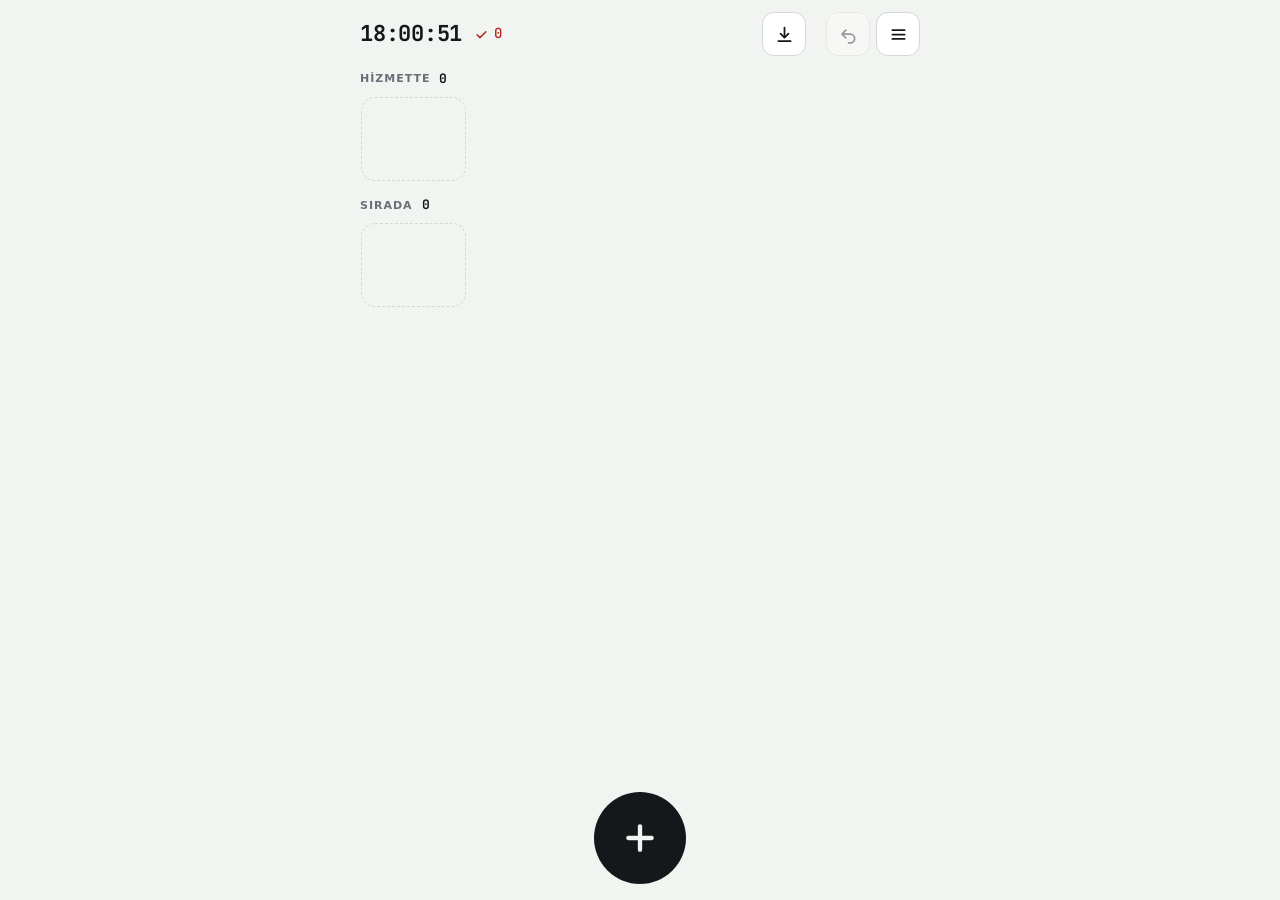
<file: public/index.html>
<!doctype html>
<html lang="tr">
<head>
<meta charset="utf-8">
<meta name="viewport" content="width=device-width, initial-scale=1, viewport-fit=cover">
<title>Kuyruk Kronometresi</title>
<meta name="description" content="Kuyruk gözlemi için veri toplama aracı: geliş, hizmete başlama ve bitiş anlarını tek dokunuşla kaydeder, Excel'e aktarır.">
<meta name="theme-color" content="#F2F4F1" media="(prefers-color-scheme: light)">
<meta name="theme-color" content="#0F1213" media="(prefers-color-scheme: dark)">
<link rel="icon" href="icon.svg" type="image/svg+xml">
<link rel="apple-touch-icon" href="apple-touch-icon.png">
<link rel="manifest" href="manifest.webmanifest">
<link rel="stylesheet" href="https://fonts.googleapis.com/css2?family=JetBrains+Mono:wght@500;700&display=swap">
<link rel="stylesheet" href="styles.css">
</head>
<body>

<div class="app">
  <header class="bar">
    <div class="clock" id="clock" aria-label="Saat">--:--:--</div>
    <div class="done" id="doneBox" aria-label="Bugün işi biten müşteri sayısı">
      <svg viewBox="0 0 24 24" fill="none" stroke="currentColor" stroke-width="2.4" stroke-linecap="round" stroke-linejoin="round" aria-hidden="true"><path d="M5 12.5l4.5 4.5L19 7.5"/></svg>
      <span id="doneN">0</span>
    </div>
    <nav class="tools" aria-label="Araçlar">
      <button class="tool exp" id="btnExport" type="button" aria-label="Excel'e aktar">
        <svg viewBox="0 0 24 24" fill="none" stroke="currentColor" stroke-width="2" stroke-linecap="round" stroke-linejoin="round" aria-hidden="true"><path d="M12 4v11"/><path d="M7.5 11L12 15.5 16.5 11"/><path d="M5 19.5h14"/></svg>
      </button>
      <button class="tool" id="btnUndo" type="button" aria-label="Son işlemi geri al">
        <svg viewBox="0 0 24 24" fill="none" stroke="currentColor" stroke-width="2" stroke-linecap="round" stroke-linejoin="round" aria-hidden="true"><path d="M9 7L4.5 11.5 9 16"/><path d="M5 11.5h9a5 5 0 0 1 0 10h-2"/></svg>
      </button>
      <button class="tool" id="btnMenu" type="button" aria-label="Menü" aria-haspopup="menu" aria-expanded="false" aria-controls="menu">
        <svg viewBox="0 0 24 24" fill="none" stroke="currentColor" stroke-width="2" stroke-linecap="round" aria-hidden="true"><path d="M5 7h14"/><path d="M5 12h14"/><path d="M5 17h14"/></svg>
      </button>
    </nav>
    <div class="menu" id="menu" role="menu" hidden>
      <button class="mi" id="miLogin" type="button" role="menuitem" hidden>
        <svg viewBox="0 0 24 24" fill="none" stroke="currentColor" stroke-width="2" stroke-linecap="round" aria-hidden="true"><circle cx="12" cy="8" r="3.3"/><path d="M5.5 19.5c.8-3.5 3.4-5.2 6.5-5.2s5.7 1.7 6.5 5.2"/></svg>
        <span>Giriş yap</span>
      </button>
      <button class="mi two acct" id="miAccount" type="button" role="menuitem" hidden>
        <svg viewBox="0 0 24 24" fill="none" stroke="currentColor" stroke-width="2" stroke-linecap="round" stroke-linejoin="round" aria-hidden="true"><path d="M10 5H6v14h4"/><path d="M14 8l4 4-4 4"/><path d="M18 12H10"/></svg>
        <span><span>Çıkış yap</span><small id="accInfo"></small></span>
      </button>
      <button class="mi" id="miSet" type="button" role="menuitem">
        <svg viewBox="0 0 24 24" fill="none" stroke="currentColor" stroke-width="2" stroke-linecap="round" aria-hidden="true"><path d="M4 7h10"/><path d="M18 7h2"/><circle cx="16" cy="7" r="2"/><path d="M4 17h2"/><path d="M10 17h10"/><circle cx="8" cy="17" r="2"/></svg>
        <span>Ayarlar</span>
      </button>
      <button class="mi" id="miInfo" type="button" role="menuitem">
        <svg viewBox="0 0 24 24" fill="none" stroke="currentColor" stroke-width="2" stroke-linecap="round" aria-hidden="true"><circle cx="12" cy="12" r="9"/><path d="M12 7.5v6"/><path d="M12 16.6v.1"/></svg>
        <span>Bilgi</span>
      </button>
      <hr>
      <button class="mi danger" id="miWipe" type="button" role="menuitem">
        <svg viewBox="0 0 24 24" fill="none" stroke="currentColor" stroke-width="2" stroke-linecap="round" stroke-linejoin="round" aria-hidden="true"><path d="M5 7h14"/><path d="M9 7V5h6v2"/><path d="M7 7l1 12h8l1-12"/></svg>
        <span id="wipeLabel">Kayıtları sil</span>
      </button>
    </div>
  </header>

  <main class="zones" id="zones"></main>
  <footer class="dock" id="dock"></footer>
</div>

<div class="scrim" id="scrim" hidden>
  <div class="sheet" id="sheet" role="dialog" aria-modal="true" aria-label="Bilgi">
    <div class="sheet-top">
      <button class="tool" id="btnClose" type="button" aria-label="Kapat">
        <svg viewBox="0 0 24 24" fill="none" stroke="currentColor" stroke-width="2" stroke-linecap="round" aria-hidden="true"><path d="M6 6l12 12"/><path d="M18 6L6 18"/></svg>
      </button>
    </div>

    <div class="stack" id="paneInfo">
      <ul class="how">
        <li><span class="k"><svg viewBox="0 0 24 24" fill="none" stroke="currentColor" stroke-width="2.4" stroke-linecap="round" aria-hidden="true"><path d="M12 5v14"/><path d="M5 12h14"/></svg></span><span>Müşteri geldi</span></li>
        <li><span class="k"><span class="mini"></span></span><span>Dokun: hizmet başladı</span></li>
        <li><span class="k"><span class="mini on"></span></span><span>Dokun: hizmet bitti</span></li>
        <li><span class="k"><svg viewBox="0 0 24 24" fill="none" stroke="currentColor" stroke-width="2" stroke-linecap="round" stroke-linejoin="round" aria-hidden="true"><path d="M5 7h14"/><path d="M9 7V5h6v2"/><path d="M7 7l1 12h8l1-12"/></svg></span><span>Basılı tut: sil</span></li>
        <li><span class="k"><svg viewBox="0 0 24 24" fill="none" stroke="currentColor" stroke-width="2" stroke-linecap="round" stroke-linejoin="round" aria-hidden="true"><path d="M9 7L4.5 11.5 9 16"/><path d="M5 11.5h9a5 5 0 0 1 0 10h-2"/></svg></span><span>Geri al</span></li>
        <li><span class="k"><svg viewBox="0 0 24 24" fill="none" stroke="currentColor" stroke-width="2" stroke-linecap="round" stroke-linejoin="round" aria-hidden="true"><path d="M12 4v11"/><path d="M7.5 11L12 15.5 16.5 11"/><path d="M5 19.5h14"/></svg></span><span>Excel'e aktar</span></li>
      </ul>
      <h3>Varsayımlar</h3>
      <ul class="notes">
        <li>Süreler dakikadır; saat bu cihazdan alınır.</li>
        <li>Bekleme = başlama − sıraya giriş<br>Hizmet = bitiş − başlama</li>
        <li>Otomatikte görevli boşalınca sıradaki hemen başlar.</li>
        <li>Günün ilk müşterisinde gelişler arası süre boştur.</li>
        <li id="storeNote">Kayıtlar otomatik kaydedilir, yalnızca bu cihazda durur.</li>
      </ul>
      <h3>Ayarlar</h3>
      <ul class="notes">
        <li>Aşama: müşterinin uğradığı durak (kasa, masa gibi). Arka arkaya kuyrukta her durak bir aşamadır.</li>
        <li>Görevli sayısı: aynı anda hizmet alan müşteri sayısı.</li>
        <li>Sıra kuralı: FIFO ilk gelen, LIFO son gelen önce; Serbest'te sen seçersin.</li>
        <li>Müşteri tipi: her tipe ayrı düğme çıkar; geçtiği aşamalar seçilir.</li>
        <li>Yan yana ayrı sıralar: her sıraya bir aşama ve yalnızca oradan geçen bir tip.</li>
      </ul>
    </div>

    <div class="stack" id="paneSet" hidden>
      <section class="blk" aria-labelledby="hStage">
        <h3 id="hStage"><svg viewBox="0 0 24 24" fill="none" stroke="currentColor" stroke-width="2" stroke-linecap="round" aria-hidden="true"><circle cx="5" cy="12" r="2.3"/><circle cx="12" cy="12" r="2.3"/><circle cx="19" cy="12" r="2.3"/><path d="M7.3 12h2.4"/><path d="M14.3 12h2.4"/></svg>Aşamalar</h3>
        <div class="rows" id="stageList"></div>
        <button class="addrow" id="addStage" type="button">
          <svg viewBox="0 0 24 24" fill="none" stroke="currentColor" stroke-width="2.2" stroke-linecap="round" aria-hidden="true"><path d="M12 6v12"/><path d="M6 12h12"/></svg>
          <span>Aşama ekle</span>
        </button>
      </section>
      <section class="blk" aria-labelledby="hType">
        <h3 id="hType"><svg viewBox="0 0 24 24" fill="none" stroke="currentColor" stroke-width="2" stroke-linecap="round" aria-hidden="true"><circle cx="12" cy="8" r="3.3"/><path d="M5.5 19.5c.8-3.5 3.4-5.2 6.5-5.2s5.7 1.7 6.5 5.2"/></svg>Müşteri tipleri</h3>
        <div class="rows" id="typeList"></div>
        <button class="addrow" id="addType" type="button">
          <svg viewBox="0 0 24 24" fill="none" stroke="currentColor" stroke-width="2.2" stroke-linecap="round" aria-hidden="true"><path d="M12 6v12"/><path d="M6 12h12"/></svg>
          <span>Tip ekle</span>
        </button>
      </section>
      <details class="blk cols">
        <summary><svg viewBox="0 0 24 24" fill="none" stroke="currentColor" stroke-width="2" stroke-linecap="round" stroke-linejoin="round" aria-hidden="true"><rect x="4" y="5" width="16" height="14" rx="2"/><path d="M4 10h16"/><path d="M10 5v14"/></svg>Excel sütunları</summary>
        <div class="rows" id="colList"></div>
      </details>
      <button class="reset" id="btnReset" type="button">
        <svg viewBox="0 0 24 24" fill="none" stroke="currentColor" stroke-width="2" stroke-linecap="round" stroke-linejoin="round" aria-hidden="true"><path d="M4.5 12a7.5 7.5 0 1 0 2.3-5.4"/><path d="M4.5 5v4h4"/></svg>
        <span>Ayarları sıfırla</span>
      </button>
      <p class="note" id="lockNote" hidden>Kayıt varken aşama ve tip eklenip silinmez, sıra değişmez. Önce aktar, sonra menüden kayıtları sil.</p>
    </div>

    <div class="stack" id="paneCopy" hidden>
      <p style="margin:0">Dosya indirilemedi. Tabloyu kopyalayıp Excel'e ya da E-Tablolar'a yapıştır.</p>
      <textarea class="copybox" id="copyBox" readonly aria-label="Kopyalanacak tablo"></textarea>
      <button class="btn" id="btnCopy" type="button">Kopyala</button>
    </div>
  </div>
</div>

<div class="ask" id="ask" hidden>
  <div class="askbox" role="alertdialog" aria-modal="true" aria-labelledby="askText">
    <p id="askText"></p>
    <div class="askbtns">
      <button class="btn soft" id="askNo" type="button">Vazgeç</button>
      <button class="btn" id="askYes" type="button">Evet</button>
    </div>
  </div>
</div>

<div class="toast" id="toast" role="status" hidden></div>

<script type="module" src="js/app.js"></script>
</body>
</html>
</file>
<file: public/styles.css>
/* Kuyruk Kronometresi
   Yerleşim: tek ekran. Üstte saat, biten sayısı, aktar, geri al ve menü. Ortada bölgeler,
   altta "geldi" düğmesi (tip tanımlıysa tip başına bir düğme). Ayarlar menünün içinde. */
:root {
  --bg: #F2F4F1;
  --surface: #FFFFFF;
  --ink: #14181A;
  --muted: #677076;
  --line: #D3D9D4;
  --go: #0E7A5F;
  --go-ink: #FFFFFF;
  --go-soft: #D6EFE7;
  --danger: #B3261E;
  --scrim: rgba(20, 24, 26, .38);
  --font-ui: system-ui, -apple-system, "Segoe UI", Roboto, "Helvetica Neue", Arial, sans-serif;
  --font-num: "JetBrains Mono", ui-monospace, "SF Mono", Menlo, Consolas, "Liberation Mono", monospace;
}
@media (prefers-color-scheme: dark) {
  :root:not([data-theme="light"]) {
    --bg: #0F1213; --surface: #191E1F; --ink: #ECEFEE; --muted: #8E979B; --line: #2B3234;
    --go: #35B48E; --go-ink: #06241B; --go-soft: #173A30; --danger: #F2867E; --scrim: rgba(0, 0, 0, .58);
    color-scheme: dark;
  }
}
:root[data-theme="dark"] {
  --bg: #0F1213; --surface: #191E1F; --ink: #ECEFEE; --muted: #8E979B; --line: #2B3234;
  --go: #35B48E; --go-ink: #06241B; --go-soft: #173A30; --danger: #F2867E; --scrim: rgba(0, 0, 0, .58);
  color-scheme: dark;
}

*, *::before, *::after { box-sizing: border-box; }
html, body { height: 100%; }
[hidden] { display: none !important; }
body {
  margin: 0; background: var(--bg); color: var(--ink);
  font-family: var(--font-ui); font-size: 15px; line-height: 1.4;
  padding-left: max(16px, env(safe-area-inset-left, 0px));
  padding-right: max(16px, env(safe-area-inset-right, 0px));
  -webkit-tap-highlight-color: transparent;
}
button, input { font: inherit; color: inherit; }
button:focus-visible, textarea:focus-visible, input:focus-visible, summary:focus-visible { outline: 2px solid var(--go); outline-offset: 2px; }

.app { height: 100%; max-width: 560px; margin: 0 auto; display: flex; flex-direction: column; gap: 14px; padding-top: calc(12px + env(safe-area-inset-top, 0px)); padding-bottom: calc(16px + env(safe-area-inset-bottom, 0px)); }

/* Üst şerit */
.bar { position: relative; display: flex; align-items: center; gap: 12px; }
.clock { font-family: var(--font-num); font-weight: 700; font-size: 22px; font-variant-numeric: tabular-nums; letter-spacing: -.01em; }
.done { display: inline-flex; align-items: center; gap: 5px; font-family: var(--font-num); font-weight: 500; font-size: 14px; color: var(--muted); font-variant-numeric: tabular-nums; }
.done svg { width: 15px; height: 15px; }
.done.empty { color: var(--danger); }
.tools { margin-left: auto; display: flex; gap: 6px; }
.tool {
  appearance: none; width: 44px; height: 44px; border-radius: 12px; border: 1.5px solid var(--line);
  background: var(--surface); display: grid; place-items: center; cursor: pointer; touch-action: manipulation;
}
.tool svg { width: 21px; height: 21px; }
.tool:active { background: var(--go-soft); }
.tool[disabled] { opacity: .4; cursor: default; }
.tool.exp { margin-right: 14px; }
.tool.on { border-color: var(--go); }
.tool.on.err { border-color: var(--danger); }

/* Menü */
.menu {
  position: absolute; top: calc(100% + 8px); right: 0; z-index: 15; min-width: 204px;
  background: var(--surface); border: 1.5px solid var(--line); border-radius: 14px; padding: 6px;
  display: flex; flex-direction: column; box-shadow: 0 12px 32px rgba(0, 0, 0, .16);
}
.mi {
  appearance: none; border: 0; background: transparent; display: flex; align-items: center; gap: 12px;
  height: 46px; padding: 0 12px; border-radius: 9px; font-weight: 600; text-align: left; cursor: pointer; touch-action: manipulation;
}
.mi svg { width: 20px; height: 20px; flex: none; }
.mi:hover, .mi:active { background: var(--bg); }
.mi.two { height: auto; padding-block: 9px; }
.mi small { display: block; max-width: 200px; overflow: hidden; text-overflow: ellipsis; white-space: nowrap; font-size: 12px; font-weight: 500; color: var(--muted); }
.mi.acct, .mi.acct:hover, .mi.acct:active { background: var(--go-soft); }
.mi.acct svg { color: var(--go); }
.mi.acct small { color: var(--ink); opacity: .72; }
.mi.danger { color: var(--danger); }
.mi.sure, .mi.sure:hover { background: var(--danger); color: var(--surface); }
.menu hr { border: 0; border-top: 1.5px solid var(--line); margin: 4px 6px; }

/* Bölgeler */
.zones { flex: 1; min-height: 0; display: flex; flex-direction: column; gap: 14px; }
.zone { display: flex; flex-direction: column; gap: 8px; min-height: 0; flex: 1 1 0; }
.zone.serve { flex: 0 1 auto; max-height: 46%; }
.zone h2 {
  margin: 0; display: flex; align-items: center; gap: 7px;
  font-size: 11px; font-weight: 600; letter-spacing: .09em; text-transform: uppercase; color: var(--muted);
}
.zone h2 b { font-family: var(--font-num); font-size: 13px; color: var(--ink); font-variant-numeric: tabular-nums; }
.zone h2 span { margin-right: 2px; overflow: hidden; text-overflow: ellipsis; white-space: nowrap; }
.dot { width: 9px; height: 9px; border-radius: 3px; border: 1.5px solid var(--muted); flex: none; }
.dot.on { background: var(--go); border-color: var(--go); }
.chips {
  display: grid; grid-template-columns: repeat(auto-fill, minmax(96px, 1fr)); grid-auto-rows: 84px; align-content: start;
  gap: 8px; overflow-y: auto; min-height: 86px; padding: 1px;
}

.chip, .ghost { min-width: 0; height: 84px; border-radius: 14px; }
.chip {
  position: relative; appearance: none; border: 1.5px solid var(--line); background: var(--surface); color: var(--ink);
  padding: 8px 12px; display: grid; place-items: center; align-content: center; gap: 6px;
  font-family: var(--font-num); font-variant-numeric: tabular-nums; cursor: pointer;
  touch-action: manipulation; user-select: none; -webkit-user-select: none; -webkit-touch-callout: none;
}
.chip .no { font-size: 30px; font-weight: 700; line-height: 1; }
.chip .t { font-size: 13px; font-weight: 500; line-height: 1; color: var(--muted); }
.chip .tag { position: absolute; top: 6px; left: 9px; font-family: var(--font-ui); font-size: 11px; font-weight: 700; letter-spacing: .04em; color: var(--muted); }
.chip:active { transform: scale(.96); }
.chip.on { background: var(--go); border-color: var(--go); color: var(--go-ink); }
.chip.on .t, .chip.on .tag { color: var(--go-ink); opacity: .82; }
.chip.fly { position: fixed; margin: 0; pointer-events: none; z-index: 12; }
.ghost { border: 1.5px dashed var(--line); }
/* Üç aşamada her bölgeye iki sıra kart sığsın diye kartlar küçülür. */
.zones.tight { gap: 10px; }
.zones.tight .chips { grid-auto-rows: 64px; gap: 6px; min-height: 66px; }
.zones.tight .chip, .zones.tight .ghost { height: 64px; border-radius: 12px; }
.zones.tight .chip { gap: 3px; }
.zones.tight .chip .no { font-size: 23px; }
.zones.tight .chip .t { font-size: 12px; }

/* Alt düğmeler */
.dock { display: flex; flex-wrap: wrap; justify-content: center; align-items: center; gap: 10px; padding-top: 2px; }
.add {
  appearance: none; width: 92px; height: 92px; border-radius: 50%; border: 0; background: var(--ink); color: var(--bg);
  display: grid; place-items: center; cursor: pointer; touch-action: manipulation;
}
.add svg { width: 40px; height: 40px; }
.add.pill { width: auto; height: 64px; border-radius: 32px; padding: 0 22px 0 16px; display: inline-flex; align-items: center; gap: 8px; font-weight: 700; font-size: 16px; min-width: 0; }
.add.pill svg { width: 24px; height: 24px; flex: none; }
.add.pill span { max-width: 9ch; overflow: hidden; text-overflow: ellipsis; white-space: nowrap; }
.add:active { transform: scale(.94); }

/* Alt panel */
.scrim { position: fixed; inset: 0; background: var(--scrim); display: flex; align-items: flex-end; justify-content: center; z-index: 20; }
.sheet {
  width: 100%; max-width: 560px; max-height: 88%; overflow-y: auto; background: var(--surface); color: var(--ink);
  border-radius: 18px 18px 0 0; display: flex; flex-direction: column; gap: 8px;
  padding-bottom: calc(18px + env(safe-area-inset-bottom, 0px));
  padding-left: max(18px, env(safe-area-inset-left, 0px)); padding-right: max(18px, env(safe-area-inset-right, 0px));
}
.sheet-top { position: sticky; top: 0; z-index: 2; display: flex; justify-content: flex-end; background: var(--surface); padding: 14px 0 6px; }
.stack { display: flex; flex-direction: column; gap: 14px; }
.sheet h3, .cols summary { margin: 0; font-size: 11px; font-weight: 600; letter-spacing: .09em; text-transform: uppercase; color: var(--muted); }
.how { list-style: none; margin: 0; padding: 0; display: flex; flex-direction: column; gap: 10px; }
.how li { display: grid; grid-template-columns: 30px 1fr; align-items: center; gap: 12px; min-width: 0; }
.how .k { width: 30px; height: 30px; display: grid; place-items: center; }
.how .k svg { width: 20px; height: 20px; }
.mini { width: 26px; height: 20px; border-radius: 6px; border: 1.5px solid var(--line); background: var(--surface); }
.mini.on { background: var(--go); border-color: var(--go); }
.notes { margin: 0; padding-left: 18px; display: flex; flex-direction: column; gap: 6px; color: var(--ink); }
.note { margin: 0; font-size: 13px; color: var(--muted); }

/* Ayarlar */
.blk { background: var(--bg); border: 1.5px solid var(--line); border-radius: 16px; padding: 12px; display: flex; flex-direction: column; gap: 10px; }
.blk h3, .cols summary { display: flex; align-items: center; gap: 8px; font-size: 13px; font-weight: 700; letter-spacing: .06em; text-transform: uppercase; color: var(--ink); }
.blk h3 svg, .cols summary svg { width: 19px; height: 19px; flex: none; color: var(--go); }
.item { background: var(--surface); border: 1.5px solid var(--line); border-radius: 12px; padding: 10px; display: flex; flex-direction: column; gap: 9px; }
.rows { display: flex; flex-direction: column; gap: 10px; }
.row { display: flex; align-items: center; gap: 8px; }
.inp {
  flex: 1; min-width: 0; height: 44px; border: 1.5px solid var(--line); border-radius: 10px;
  background: var(--bg); color: var(--ink); padding: 0 12px; font-size: 16px;
}
.inp.num { flex: none; width: 62px; height: 36px; padding: 0 6px; text-align: center; font-family: var(--font-num); }
.x {
  appearance: none; flex: none; width: 44px; height: 44px; border-radius: 10px; border: 1.5px solid var(--line);
  background: transparent; display: grid; place-items: center; cursor: pointer; touch-action: manipulation;
}
.x svg { width: 17px; height: 17px; }
.addrow {
  appearance: none; width: 100%; height: 44px; border-radius: 12px; border: 1.5px dashed var(--muted); background: transparent;
  display: flex; align-items: center; justify-content: center; gap: 8px; font-weight: 600; cursor: pointer; touch-action: manipulation;
}
.addrow svg { width: 18px; height: 18px; }
.addrow[aria-disabled="true"] { opacity: .5; }
.reset {
  appearance: none; align-self: center; height: 44px; padding: 0 14px; border: 0; border-radius: 10px; background: transparent;
  display: inline-flex; align-items: center; gap: 8px; font-weight: 600; color: var(--muted); cursor: pointer; touch-action: manipulation;
}
.reset svg { width: 18px; height: 18px; }
.reset:active { background: var(--bg); }
.reset[aria-disabled="true"] { opacity: .5; }
.seg { display: inline-flex; border: 1.5px solid var(--line); border-radius: 999px; overflow: hidden; }
.segb { appearance: none; border: 0; background: transparent; color: var(--muted); padding: 6px 11px; font-size: 13px; font-weight: 600; cursor: pointer; touch-action: manipulation; }
.segb[aria-pressed="true"] { background: var(--go-soft); color: var(--ink); }
.togs { display: flex; flex-wrap: wrap; align-items: center; gap: 6px 10px; }
.kl { display: inline-flex; align-items: center; gap: 8px; font-size: 13px; font-weight: 600; color: var(--muted); }
.tog {
  appearance: none; border: 1.5px solid var(--line); background: transparent; color: var(--muted); border-radius: 999px;
  padding: 6px 12px; font-size: 13px; font-weight: 600; cursor: pointer; text-decoration: line-through; touch-action: manipulation;
}
.tog[aria-pressed="true"] { background: var(--go-soft); border-color: var(--go); color: var(--ink); text-decoration: none; }
.tog:disabled { opacity: .6; cursor: default; }
.arr { color: var(--muted); font-size: 14px; line-height: 1; margin: 0 -4px; }
.blk.cols { display: block; }
.cols summary { cursor: pointer; list-style: none; min-height: 24px; }
.cols summary::-webkit-details-marker { display: none; }
.cols summary::after { content: '›'; margin-left: auto; font-size: 22px; line-height: 1; color: var(--muted); }
.cols[open] summary::after { transform: rotate(90deg); }
.cols .rows { margin-top: 12px; gap: 8px; }
.cols .inp { background: var(--surface); }
.ck {
  appearance: none; flex: none; width: 44px; height: 44px; border-radius: 10px; border: 1.5px solid var(--line);
  background: var(--surface); color: transparent; display: grid; place-items: center; cursor: pointer; touch-action: manipulation;
}
.ck svg { width: 20px; height: 20px; }
.ck[aria-pressed="true"] { background: var(--go); border-color: var(--go); color: var(--go-ink); }
.inp.off { opacity: .5; }

.copybox { width: 100%; min-height: 150px; resize: vertical; border: 1.5px solid var(--line); border-radius: 10px; background: var(--bg); color: var(--ink); font-family: var(--font-num); font-size: 12px; padding: 10px; }
.btn { appearance: none; align-self: flex-start; border: 1.5px solid var(--ink); background: var(--ink); color: var(--bg); border-radius: 10px; padding: 10px 16px; font-weight: 600; cursor: pointer; touch-action: manipulation; }
.btn.soft { background: transparent; color: var(--ink); border-color: var(--line); }

/* Onay penceresi */
.ask { position: fixed; inset: 0; z-index: 25; background: var(--scrim); display: grid; place-items: center; padding: 24px; }
.askbox { width: 100%; max-width: 320px; background: var(--surface); color: var(--ink); border-radius: 16px; padding: 18px; display: flex; flex-direction: column; gap: 16px; }
.askbox p { margin: 0; font-size: 16px; font-weight: 600; line-height: 1.35; }
.askbtns { display: flex; justify-content: flex-end; gap: 8px; }

.toast {
  position: fixed; left: 50%; transform: translateX(-50%); top: calc(66px + env(safe-area-inset-top, 0px)); z-index: 30;
  background: var(--ink); color: var(--bg); border-radius: 999px; padding: 8px 16px; font-size: 13px; font-weight: 600; white-space: nowrap;
}
@media (prefers-reduced-motion: reduce) { .chip:active, .add:active { transform: none; } }
</file>
